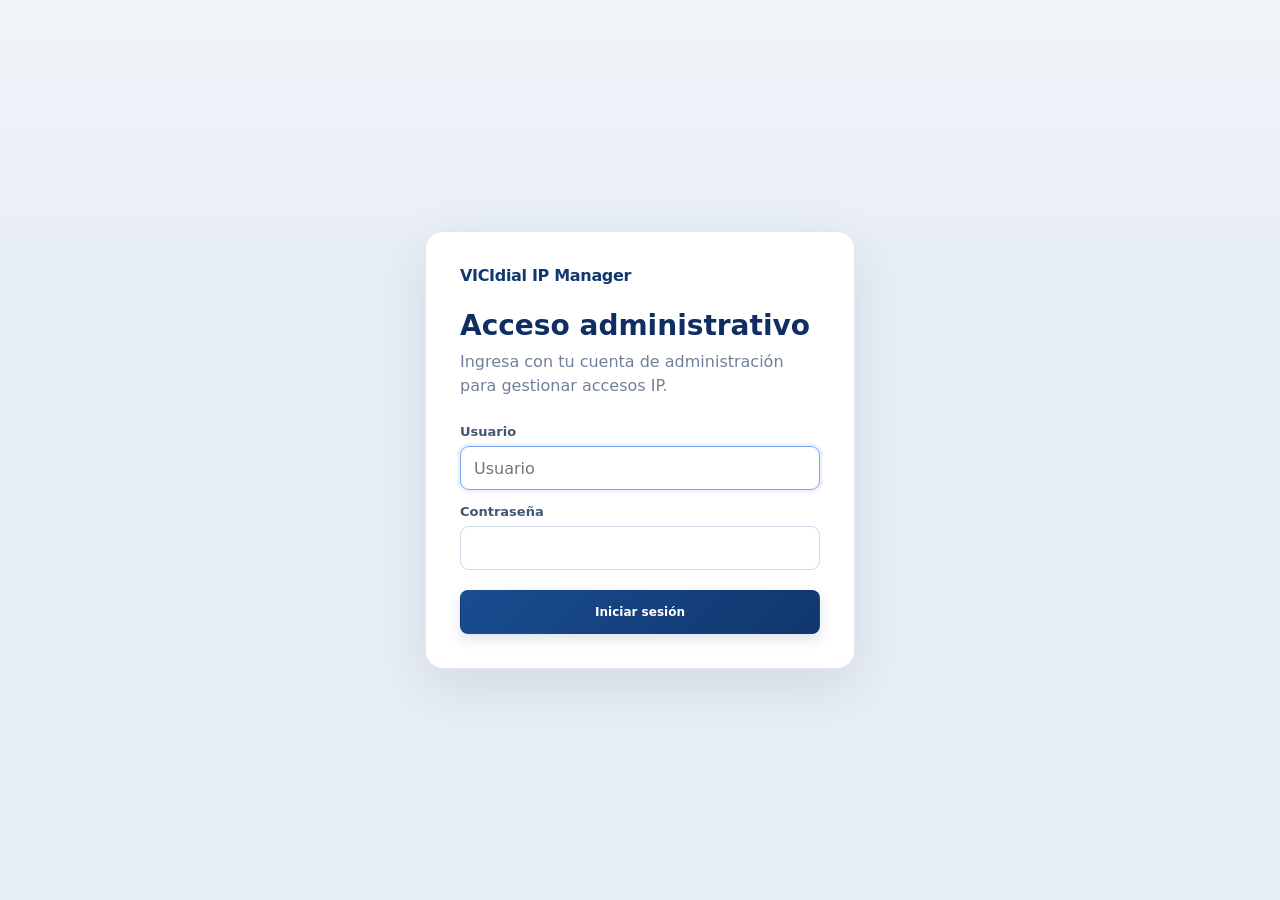
<file: index.html>
<!doctype html>
<html lang="es">
<head>
  <meta charset="utf-8">
  <meta name="viewport" content="width=device-width, initial-scale=1">
  <meta name="color-scheme" content="light dark">
  <title>VICIdial IP Manager | Administración</title>
  <link rel="stylesheet" href="css/admin.css?v=12">
  <link rel="stylesheet" href="css/flip-clock.css?v=1">
  <link rel="stylesheet" href="css/crosscheck.css?v=1">
</head>
<body>
  <div id="loginView" class="login-shell">
    <section class="login-card" aria-labelledby="loginTitle">
      <div class="login-brand">VICIdial IP Manager</div>
      <h1 id="loginTitle">Acceso administrativo</h1>
      <p>Ingresa con tu cuenta de administración para gestionar accesos IP.</p>

      <form id="loginForm" autocomplete="off">
        <label for="loginUser">Usuario</label>
        <input id="loginUser" name="username" placeholder="Usuario" autocomplete="username" required>

        <label for="loginPassword">Contraseña</label>
        <input id="loginPassword" name="password" type="password" autocomplete="current-password" required>

        <button id="loginButton" type="submit" class="btn btn-primary btn-block">Iniciar sesión</button>
        <div id="loginError" class="form-error" role="alert" hidden></div>
      </form>
    </section>
  </div>

  <div id="appView" class="app-shell" hidden>
    <header class="topbar">
      <div class="brand-group">
<div class="brand-title">VICIdial IP Manager</div>
        <div class="brand-divider"></div>
        <div class="brand-subtitle">Administración de accesos IP</div>
      </div>

      <div class="topbar-actions">
        <div class="system-state">
          <span id="systemDot" class="status-dot online"></span>
          <div>
            <strong id="systemStateText">Sistema en línea</strong>
            <div id="flipClock" class="flip-clock" aria-label="Hora local en tiempo real">
              <span class="flip-digit" data-digit="0">0</span><span class="flip-digit" data-digit="0">0</span>
              <span class="flip-sep">:</span>
              <span class="flip-digit" data-digit="0">0</span><span class="flip-digit" data-digit="0">0</span>
              <span class="flip-sep">:</span>
              <span class="flip-digit" data-digit="0">0</span><span class="flip-digit" data-digit="0">0</span>
              <span class="flip-ampm">--</span>
            </div>
            <small id="lastUpdateText" hidden>Sincronizando...</small>
          </div>
        </div>

        <div class="session-user">
          <span class="avatar">IP</span>
          <div>
            <strong id="sessionUser"></strong>
            <small id="sessionRole"></small>
          </div>
        </div>

        <button id="usersButton" class="btn btn-secondary" type="button" hidden><span class="btn-icon" aria-hidden="true">♟</span>Usuarios</button>
        <button id="diagnosticButton" class="btn btn-secondary" type="button" hidden><span class="btn-icon" aria-hidden="true">⚕</span>Diagnóstico</button>
        <button id="themeToggle" class="theme-switch" type="button" role="switch" aria-checked="false" aria-label="Cambiar tema"><span class="theme-switch-track"><span class="theme-switch-thumb"></span></span><span class="theme-label">Oscuro</span></button>
        <button id="refreshButton" class="btn btn-secondary" type="button"><span class="btn-icon" aria-hidden="true">↻</span>Actualizar</button>
        <button id="logoutButton" class="btn btn-ghost" type="button"><span class="btn-icon" aria-hidden="true">↪</span>Salir</button>
      </div>
    </header>

    <main class="page">
      <section class="metrics" aria-label="Resumen">
        <article class="metric-card metric-pending">
          <div class="metric-icon">◷</div>
          <div>
            <div id="metricPending" class="metric-number">0</div>
            <div class="metric-label">Solicitudes pendientes</div>
            <div class="metric-help">Requieren revisión</div>
          </div>
        </article>

        <article class="metric-card metric-active">
          <div class="metric-icon">✓</div>
          <div>
            <div id="metricActive" class="metric-number">0</div>
            <div class="metric-label">IPs activas</div>
            <div class="metric-help">En uso actualmente</div>
          </div>
        </article>

        <article class="metric-card metric-expiring">
          <div class="metric-icon">⌛</div>
          <div>
            <div id="metricExpiring" class="metric-number">0</div>
            <div class="metric-label">Por expirar</div>
            <div class="metric-help">Próximos 7 días</div>
          </div>
        </article>

        <article class="metric-card metric-expired">
          <div class="metric-icon">!</div>
          <div>
            <div id="metricExpired" class="metric-number">0</div>
            <div class="metric-label">IPs expiradas</div>
            <div class="metric-help">Histórico automático</div>
          </div>
        </article>
      </section>

      <section class="panel" id="pendingPanel">
        <div class="panel-header pending-header">
          <div class="panel-title-row"><span class="panel-icon" aria-hidden="true">▤</span><div><h2>Solicitudes pendientes</h2>
            <p>Solicitudes de acceso IP que requieren revisión, aprobación o rechazo.</p></div></div>

          <div class="bulk-controls">
            <label class="select-all-control">
              <input id="selectAllPending" type="checkbox">
              <span>Seleccionar todo</span>
            </label>
            <button id="approveSelectedButton" class="btn btn-primary" type="button" disabled><span class="btn-icon" aria-hidden="true">✓</span>Aprobar seleccionadas</button>
          </div>
        </div>

        <div class="table-wrap">
          <table>
            <thead>
              <tr>
                <th class="check-col"></th>
                <th>ID</th>
                <th>IP</th>
                <th>Solicitado por</th>
                <th>Nodo destino</th>
                <th>Estado</th>
                <th>Fecha</th>
                <th>Acción</th>
              </tr>
            </thead>
            <tbody id="pendingBody"></tbody>
          </table>
        </div>

        <div class="table-footer">
          <span id="pendingCountText">0 solicitudes</span>
        </div>
      </section>

      <section class="panel">
        <div class="panel-header toolbar-header">
          <div>
            <div class="panel-title-row"><span class="panel-icon" aria-hidden="true">▦</span><div><h2>IPs activas</h2>
            <p>Listado de IPs actualmente activas en el sistema.</p></div></div>
          </div>
          <div class="table-tools">
            <div class="search-wrap"><span class="search-icon" aria-hidden="true">⌕</span><input id="activeSearch" class="search-input" type="search" placeholder="Buscar por IP, nodo, estado o usuario..."></div>
          </div>
        </div>

        <div class="table-wrap">
          <table>
            <thead>
              <tr>
                <th>ID</th>
                <th>IP</th>
                <th>Solicitado por</th>
                <th>Nodo destino</th>
                <th>Vence</th>
                <th>Estado</th>
                <th>Aprobado por</th>
                <th>Fecha</th>
                <th>Acción</th>
              </tr>
            </thead>
            <tbody id="activeBody"></tbody>
          </table>
        </div>

        <div class="table-footer pagination-footer">
          <span id="activeCountText">Mostrando 0 de 0</span>
          <div id="activePager" class="pager"></div>
        </div>
      </section>

      <section class="panel">
        <div class="panel-header toolbar-header">
          <div class="panel-title-row"><span class="panel-icon" aria-hidden="true">▤</span><div>
            <h2>Historial</h2>
            <p>Registro de todas las solicitudes y cambios de estado.</p>
          </div></div>
          <div class="table-tools">
            <div class="search-wrap"><span class="search-icon" aria-hidden="true">⌕</span><input id="historySearch" class="search-input" type="search" placeholder="Buscar por IP, nodo, estado o usuario..."></div>
          </div>
        </div>

        <div class="table-wrap">
          <table>
            <thead>
              <tr>
                <th>ID</th>
                <th>IP</th>
                <th>Solicitado por</th>
                <th>Nodo destino</th>
                <th>Vence</th>
                <th>Estado</th>
                <th>Aprobado por</th>
                <th>Finalizado por</th>
                <th>Fecha</th>
              </tr>
            </thead>
            <tbody id="historyBody"></tbody>
          </table>
        </div>

        <div class="table-footer pagination-footer">
          <span id="historyCountText">Mostrando 0 de 0</span>
          <div id="historyPager" class="pager"></div>
        </div>
      </section>
    </main>

    <div id="toastHost" class="toast-host" aria-live="polite"></div>
  </div>

  <script src="js/admin.js?v=9"></script>
  <script src="js/crosscheck.js?v=2"></script>
  <script src="js/live-clock.js?v=3"></script>
  <script src="js/metric-details.js?v=2"></script>
</body>
</html>
</file>
<file: css/admin.css>
:root {
  --navy: #12396f;
  --navy-dark: #0c2a59;
  --blue: #2468d8;
  --blue-soft: #eef5ff;
  --bg: #f4f7fb;
  --card: #ffffff;
  --border: #e1e8f1;
  --border-soft: #edf1f6;
  --text: #122142;
  --muted: #71809a;
  --green: #17874a;
  --green-soft: #dcf6e7;
  --red: #cf3434;
  --red-soft: #ffe8e8;
  --yellow: #9b6805;
  --yellow-soft: #fff2c9;
  --orange: #b65a17;
  --orange-soft: #ffeddc;
  --shadow: 0 5px 22px rgba(28, 52, 91, 0.055);
}

* { box-sizing: border-box; }
html, body { margin: 0; min-height: 100%; }
body {
  font-family: Inter, ui-sans-serif, system-ui, -apple-system, BlinkMacSystemFont, "Segoe UI", sans-serif;
  background: linear-gradient(180deg, #f8faff 0, var(--bg) 260px);
  color: var(--text);
}
button, input { font: inherit; }
button { cursor: pointer; }
[hidden] { display: none !important; }

/* Login */
.login-shell {
  min-height: 100vh;
  display: grid;
  place-items: center;
  padding: 24px;
}
.login-card {
  width: min(430px, 100%);
  padding: 34px;
  background: #fff;
  border: 1px solid var(--border);
  border-radius: 18px;
  box-shadow: 0 18px 55px rgba(20, 42, 80, .10);
}
.login-brand {
  color: var(--navy);
  font-weight: 850;
  letter-spacing: -.02em;
  margin-bottom: 24px;
}
.login-card h1 {
  margin: 0 0 8px;
  font-size: 28px;
  color: #102e62;
}
.login-card p {
  margin: 0 0 26px;
  color: var(--muted);
  line-height: 1.5;
}
.login-card label {
  display: block;
  margin: 14px 0 7px;
  font-size: 13px;
  font-weight: 750;
  color: #425674;
}
.login-card input {
  width: 100%;
  height: 44px;
  padding: 0 13px;
  border: 1px solid #cfd9e7;
  border-radius: 9px;
  outline: none;
  color: #172a4d;
  background: #fff;
}
.login-card input:focus,
.search-input:focus {
  border-color: #79a4ef;
  box-shadow: 0 0 0 3px rgba(47, 109, 246, .08);
}
.form-error {
  margin-top: 14px;
  padding: 10px 12px;
  border-radius: 8px;
  background: var(--red-soft);
  color: #a92727;
  font-size: 13px;
}

/* Header */
.topbar {
  min-height: 70px;
  display: flex;
  align-items: center;
  justify-content: space-between;
  gap: 24px;
  padding: 0 28px;
  background: rgba(255,255,255,.97);
  border-bottom: 1px solid var(--border);
  box-shadow: 0 1px 12px rgba(25, 48, 87, .035);
  position: sticky;
  top: 0;
  z-index: 20;
}
.brand-group { display: flex; align-items: center; min-width: 0; }
.brand-title {
  font-size: 21px;
  font-weight: 850;
  color: #102d61;
  letter-spacing: -.025em;
  white-space: nowrap;
}
.brand-divider { width: 1px; height: 28px; margin: 0 16px; background: #d9e1ec; }
.brand-subtitle { color: #4e6384; font-size: 14px; font-weight: 600; white-space: nowrap; }
.topbar-actions { display: flex; align-items: center; gap: 10px; }
.system-state,
.session-user { display: flex; align-items: center; gap: 9px; }
.system-state { padding-right: 14px; border-right: 1px solid #dde4ee; }
.system-state strong,
.session-user strong { display: block; font-size: 12px; color: #234064; }
.system-state small,
.session-user small { display: block; margin-top: 2px; font-size: 10px; color: #8693a8; }
.status-dot { width: 10px; height: 10px; border-radius: 50%; flex: 0 0 10px; }
.status-dot.online { background: #20be64; box-shadow: 0 0 0 4px rgba(32, 190, 100, .10); }
.status-dot.offline { background: #d53f3f; box-shadow: 0 0 0 4px rgba(213, 63, 63, .10); }
.avatar {
  width: 34px; height: 34px; display: grid; place-items: center;
  border-radius: 50%; background: var(--blue-soft); color: var(--navy); font-weight: 850; font-size: 12px;
}

/* Layout */
.page { width: min(1600px, calc(100% - 34px)); margin: 18px auto 36px; }
.metrics {
  display: grid;
  grid-template-columns: repeat(4, minmax(0, 1fr));
  gap: 14px;
  margin-bottom: 16px;
}
.metric-card {
  min-height: 108px;
  display: flex;
  align-items: center;
  gap: 14px;
  padding: 18px;
  border: 1px solid var(--border);
  border-radius: 14px;
  box-shadow: var(--shadow);
}
.metric-pending { background: #fffaf0; }
.metric-active { background: #f2fbf6; }
.metric-expiring { background: #fff8ef; }
.metric-expired { background: #fff5f5; }
.metric-icon {
  width: 42px; height: 42px; display: grid; place-items: center;
  border-radius: 11px; background: rgba(255,255,255,.7); font-size: 20px; font-weight: 800;
}
.metric-number { font-size: 27px; line-height: 1; font-weight: 850; color: #14315f; }
.metric-label { margin-top: 6px; font-size: 13px; font-weight: 800; color: #294260; }
.metric-help { margin-top: 3px; font-size: 11px; color: var(--muted); }

.panel {
  overflow: hidden;
  margin-bottom: 16px;
  background: var(--card);
  border: 1px solid var(--border);
  border-radius: 14px;
  box-shadow: var(--shadow);
}
.panel-header {
  min-height: 68px;
  display: flex;
  align-items: center;
  justify-content: space-between;
  gap: 20px;
  padding: 14px 18px;
  border-bottom: 1px solid var(--border-soft);
}
.panel-header h2 { margin: 0; font-size: 17px; color: #122e5c; }
.panel-header p { margin: 4px 0 0; color: var(--muted); font-size: 11px; }
.bulk-controls,
.table-tools { display: flex; align-items: center; gap: 14px; }
.select-all-control {
  display: inline-flex;
  align-items: center;
  gap: 8px;
  color: #536684;
  font-size: 12px;
  font-weight: 750;
  user-select: none;
}
.select-all-control input,
.row-check { width: 17px; height: 17px; accent-color: var(--navy); }
.search-input {
  width: min(370px, 36vw);
  height: 39px;
  padding: 0 12px;
  border: 1px solid #d5dfeb;
  border-radius: 8px;
  outline: none;
  color: #243653;
  background: #fff;
}

/* Buttons */
.btn {
  min-height: 38px;
  padding: 0 16px;
  border-radius: 8px;
  border: 1px solid transparent;
  font-size: 12px;
  font-weight: 800;
}
.btn-primary {
  color: #fff;
  background: linear-gradient(135deg, #194d91, #11366d);
  box-shadow: 0 5px 14px rgba(16, 48, 101, .14);
}
.btn-secondary { color: #fff; background: #2b5d9d; }
.btn-ghost { color: #536684; background: #fff; border-color: #d6dfeb; }
.btn-success { color: #fff; background: linear-gradient(180deg, #249557, #167a46); }
.btn-danger { color: #fff; background: linear-gradient(180deg, #df4242, #c92f2f); }
.btn-reject { color: #9d4513; background: #fff4e8; border-color: #f0c9a6; }
.btn-reject:hover { background: #ffe9d4; border-color: #e8b98f; }
.btn-sm { min-height: 30px; min-width: 82px; padding: 0 12px; font-size: 11px; border-radius: 6px; }
.btn-block { width: 100%; margin-top: 20px; min-height: 44px; }
.btn:disabled { opacity: .45; cursor: default; box-shadow: none; }
.action-group { display: flex; align-items: center; gap: 6px; }

/* Tables */
.table-wrap { width: 100%; overflow-x: auto; }
table { width: 100%; border-collapse: collapse; background: #fff; }
thead th {
  height: 40px;
  padding: 0 12px;
  background: #f8fafc;
  border-bottom: 1px solid #e3e9f1;
  color: #4f607b;
  font-size: 11px;
  font-weight: 850;
  text-align: left;
  white-space: nowrap;
}
tbody td {
  height: 43px;
  padding: 0 12px;
  border-bottom: 1px solid #edf1f5;
  color: #243653;
  font-size: 12px;
  white-space: nowrap;
}
tbody tr:last-child td { border-bottom: 0; }
tbody tr:hover td { background: #fbfdff; }
.check-col { width: 44px; }
.empty-row td { height: 70px; text-align: center; color: #8794a8; }
.ip-cell { font-variant-numeric: tabular-nums; font-weight: 650; }

.badge {
  min-height: 24px;
  display: inline-flex;
  align-items: center;
  gap: 7px;
  padding: 0 11px;
  border-radius: 999px;
  font-size: 11px;
  font-weight: 750;
}
.badge::before { content: ""; width: 7px; height: 7px; border-radius: 50%; background: currentColor; }
.badge-pending,
.badge-applying { color: var(--yellow); background: var(--yellow-soft); }
.badge-active { color: #167944; background: var(--green-soft); }
.badge-revoked,
.badge-error { color: #be3030; background: var(--red-soft); }
.badge-rejected { color: #a44d16; background: #fff0e2; }
.badge-expired { color: var(--orange); background: var(--orange-soft); }
.badge-expiring,
.badge-revoking { color: #a66d08; background: #fff2cf; }

.table-footer {
  min-height: 48px;
  display: flex;
  align-items: center;
  padding: 0 15px;
  border-top: 1px solid var(--border-soft);
  color: #73819a;
  font-size: 11px;
}
.pagination-footer { justify-content: space-between; }
.pager { display: flex; align-items: center; gap: 5px; }
.page-button {
  min-width: 32px; height: 32px; border: 1px solid #d9e2ed; border-radius: 7px;
  background: #fff; color: #4b607c; font-size: 11px; font-weight: 800;
}
.page-button.active { background: var(--navy); color: #fff; border-color: var(--navy); }
.page-button:disabled { opacity: .4; cursor: default; }

/* Toasts */
.toast-host { position: fixed; right: 18px; bottom: 18px; z-index: 100; display: grid; gap: 8px; }
.toast {
  min-width: 280px; max-width: 420px; padding: 12px 14px; border-radius: 10px;
  box-shadow: 0 10px 35px rgba(20, 42, 80, .16); background: #fff; border: 1px solid var(--border); color: #314664; font-size: 12px;
}
.toast.success { border-left: 4px solid var(--green); }
.toast.error { border-left: 4px solid var(--red); }

@media (max-width: 1100px) {
  .metrics { grid-template-columns: repeat(2, minmax(0,1fr)); }
  .brand-subtitle, .brand-divider, .system-state { display: none; }
}
@media (max-width: 760px) {
  .topbar { align-items: flex-start; flex-direction: column; padding: 14px 16px; }
  .topbar-actions { width: 100%; flex-wrap: wrap; }
  .page { width: calc(100% - 18px); }
  .metrics { grid-template-columns: 1fr; }
  .panel-header { align-items: flex-start; flex-direction: column; }
  .bulk-controls, .table-tools { width: 100%; justify-content: space-between; }
  .search-input { width: 100%; }
}



/* IPM DARK MODE V2 */
html[data-theme="dark"] {
  color-scheme: dark;
  --navy: #8fb8ff;
  --navy-dark: #6f9eea;
  --blue: #79a9ff;
  --blue-soft: #1b3154;
  --bg: #0f1724;
  --card: #172131;
  --border: #334155;
  --border-soft: #293548;
  --text: #e7edf7;
  --muted: #9aa9bd;
  --green: #4fd18b;
  --green-soft: #173a2b;
  --red: #ff7777;
  --red-soft: #3d2024;
  --yellow: #f3c969;
  --yellow-soft: #3a3018;
  --orange: #f0a36a;
  --orange-soft: #3a291d;
}

html[data-theme="dark"] body {
  background: linear-gradient(180deg, #0b1220 0, #0f1724 260px);
  color: var(--text);
}

html[data-theme="dark"] .login-card,
html[data-theme="dark"] .panel,
html[data-theme="dark"] .metric-card,
html[data-theme="dark"] .toast {
  background: var(--card);
  border-color: var(--border);
  color: var(--text);
}

html[data-theme="dark"] .login-shell {
  background: #0b1220;
}

html[data-theme="dark"] .login-brand,
html[data-theme="dark"] .login-card h1,
html[data-theme="dark"] .brand-title,
html[data-theme="dark"] .panel-header h2,
html[data-theme="dark"] .metric-number,
html[data-theme="dark"] .metric-label {
  color: #f1f5fb;
}

html[data-theme="dark"] .login-card p,
html[data-theme="dark"] .metric-help,
html[data-theme="dark"] .panel-header p,
html[data-theme="dark"] .brand-subtitle,
html[data-theme="dark"] .system-state strong,
html[data-theme="dark"] .session-user strong,
html[data-theme="dark"] .select-all-control {
  color: #aebbd0;
}

html[data-theme="dark"] .login-card label {
  color: #c4d0e1;
}

html[data-theme="dark"] .login-card input,
html[data-theme="dark"] .search-input {
  background: #0e1726;
  color: #eef4fc;
  border-color: #405069;
}

html[data-theme="dark"] .login-card input::placeholder,
html[data-theme="dark"] .search-input::placeholder {
  color: #7888a0;
}

html[data-theme="dark"] .topbar {
  background: rgba(17, 27, 42, .97);
  border-bottom-color: var(--border);
  box-shadow: 0 1px 14px rgba(0,0,0,.24);
}

html[data-theme="dark"] .brand-divider,
html[data-theme="dark"] .system-state {
  border-color: var(--border);
}

html[data-theme="dark"] .avatar {
  background: #1d365d;
  color: #bcd5ff;
}

html[data-theme="dark"] thead th {
  background: #101927;
  border-bottom-color: var(--border);
  color: #aebbd0;
}

html[data-theme="dark"] tbody td {
  background: var(--card);
  border-bottom-color: var(--border-soft);
  color: #dce5f2;
}

html[data-theme="dark"] tbody tr:hover td {
  background: #1d2a3d;
}

html[data-theme="dark"] .metric-pending,
html[data-theme="dark"] .metric-active,
html[data-theme="dark"] .metric-expiring,
html[data-theme="dark"] .metric-expired {
  background: var(--card);
}

html[data-theme="dark"] .metric-icon {
  background: #223047;
}

html[data-theme="dark"] .btn-ghost,
html[data-theme="dark"] .page-button {
  background: #1b283b;
  color: #dbe6f5;
  border-color: #405069;
}

html[data-theme="dark"] .btn-ghost:hover,
html[data-theme="dark"] .page-button:hover:not(:disabled) {
  background: #263750;
}

html[data-theme="dark"] .btn-secondary {
  background: #28558f;
  color: #fff;
}

html[data-theme="dark"] .page-button.active {
  background: #356fc0;
  border-color: #356fc0;
  color: #fff;
}

html[data-theme="dark"] .table-footer {
  border-top-color: var(--border-soft);
  color: #94a4bb;
}

html[data-theme="dark"] .badge-pending,
html[data-theme="dark"] .badge-applying,
html[data-theme="dark"] .badge-expiring,
html[data-theme="dark"] .badge-revoking {
  background: var(--yellow-soft);
  color: var(--yellow);
}

html[data-theme="dark"] .badge-active {
  background: var(--green-soft);
  color: var(--green);
}

html[data-theme="dark"] .badge-revoked,
html[data-theme="dark"] .badge-error {
  background: var(--red-soft);
  color: #ff9292;
}

html[data-theme="dark"] .badge-rejected {
  background: #3b281c;
  color: #f1aa72;
}

html[data-theme="dark"] .badge-expired {
  background: var(--orange-soft);
  color: var(--orange);
}

html[data-theme="dark"] .toast {
  box-shadow: 0 16px 45px rgba(0,0,0,.38);
  color: #e5edf8;
}

.theme-toggle {
  min-height: 38px;
  padding: 0 13px;
  border: 1px solid #d6dfeb;
  border-radius: 8px;
  background: #fff;
  color: #405674;
  font-size: 12px;
  font-weight: 800;
}

.theme-toggle:hover {
  background: #f4f7fb;
}

html[data-theme="dark"] .theme-toggle {
  background: #1b283b;
  border-color: #405069;
  color: #e5edf8;
}

html[data-theme="dark"] .theme-toggle:hover {
  background: #263750;
}

@media (max-width: 760px) {
  .theme-toggle {
    min-height: 36px;
  }
}



/* Directo brand logo */
.brand-logo {
  width: 94px;
  height: 58px;
  flex: 0 0 94px;
  object-fit: contain;
  display: block;
}
.brand-logo-dark {
  display: none;
}
html[data-theme="dark"] .brand-logo-light {
  display: none;
}
html[data-theme="dark"] .brand-logo-dark {
  display: block;
}
@media (max-width: 900px) {
  .brand-logo {
    width: 82px;
    flex-basis: 82px;
  }
}


/* DIRECTO PREVIEW POLISH */
.brand-logo {
  width: 118px;
  height: 54px;
  flex: 0 0 118px;
}
.brand-group { gap: 0; }
.btn-icon,
.theme-icon {
  display: inline-flex;
  align-items: center;
  justify-content: center;
  margin-right: 7px;
  line-height: 1;
}
.theme-icon { margin-right: 6px; font-size: 15px; }
.panel-title-row {
  display: flex;
  align-items: center;
  gap: 12px;
}
.panel-icon {
  width: 46px;
  height: 46px;
  flex: 0 0 46px;
  display: grid;
  place-items: center;
  border-radius: 9px;
  background: #1267c9;
  color: #fff;
  font-size: 22px;
  font-weight: 800;
  box-shadow: 0 5px 14px rgba(18,103,201,.18);
}
.search-wrap {
  position: relative;
  display: flex;
  align-items: center;
}
.search-icon {
  position: absolute;
  left: 13px;
  z-index: 1;
  pointer-events: none;
  font-size: 22px;
  line-height: 1;
}
.search-wrap .search-input { padding-left: 38px; }

html[data-theme="dark"] .topbar {
  min-height: 88px;
  padding: 0 32px;
  background: #061a31;
  border-bottom-color: #173653;
  box-shadow: 0 2px 18px rgba(0,0,0,.28);
}
html[data-theme="dark"] .brand-logo {
  width: 118px;
  height: 54px;
  flex-basis: 118px;
}
html[data-theme="dark"] .brand-divider {
  height: 34px;
  margin: 0 18px;
  background: #38506b;
}
html[data-theme="dark"] .brand-title {
  color: #f4f7fb;
  font-size: 21px;
}
html[data-theme="dark"] .brand-subtitle {
  color: #d0d9e6;
}
html[data-theme="dark"] .system-state strong,
html[data-theme="dark"] .session-user strong {
  color: #eef4fb;
}
html[data-theme="dark"] .system-state small,
html[data-theme="dark"] .session-user small {
  color: #a4b4c9;
}
html[data-theme="dark"] .avatar {
  background: #1267c9;
  color: #fff;
}
html[data-theme="dark"] .btn-secondary {
  background: #1267c9;
  border-color: #1d78df;
}
html[data-theme="dark"] .btn-secondary:hover {
  background: #1876dd;
}
html[data-theme="dark"] .btn-ghost {
  background: #122237;
  border-color: #3b526d;
  color: #edf3fb;
}
html[data-theme="dark"] .theme-toggle {
  min-height: 38px;
  background: #102338;
  border-color: #405a77;
  color: #f2f6fb;
}
html[data-theme="dark"] .page {
  width: min(1600px, calc(100% - 64px));
  margin-top: 16px;
}
html[data-theme="dark"] .metrics {
  gap: 14px;
}
html[data-theme="dark"] .metric-card {
  min-height: 120px;
  position: relative;
  overflow: hidden;
  background: linear-gradient(145deg, #12243a, #102033);
  border-color: #29415c;
  border-radius: 12px;
  box-shadow: 0 8px 24px rgba(0,0,0,.20);
}
html[data-theme="dark"] .metric-card::after {
  content: "";
  position: absolute;
  left: 0;
  right: 0;
  bottom: 0;
  height: 4px;
}
html[data-theme="dark"] .metric-pending::after { background: #ff9f00; }
html[data-theme="dark"] .metric-active::after { background: #00d978; }
html[data-theme="dark"] .metric-expiring::after { background: #ffc400; }
html[data-theme="dark"] .metric-expired::after { background: #ff4d4d; }
html[data-theme="dark"] .metric-icon {
  width: 64px;
  height: 64px;
  border-radius: 10px;
  background: #20334f;
  color: #fff;
  font-size: 28px;
}
html[data-theme="dark"] .metric-pending .metric-icon { background: #4b402d; color: #fff; }
html[data-theme="dark"] .metric-active .metric-icon { background: #0d5a48; color: #fff; }
html[data-theme="dark"] .metric-expiring .metric-icon { background: #4c4027; color: #fff; }
html[data-theme="dark"] .metric-expired .metric-icon { background: #653342; color: #fff; }
html[data-theme="dark"] .metric-number {
  color: #f5f7fb;
  font-size: 29px;
}
html[data-theme="dark"] .metric-label {
  color: #f3f6fb;
  font-size: 14px;
}
html[data-theme="dark"] .metric-help {
  color: #aab8ca;
}
html[data-theme="dark"] .panel {
  background: #0d1e31;
  border-color: #233b55;
  border-radius: 12px;
  box-shadow: 0 8px 26px rgba(0,0,0,.18);
}
html[data-theme="dark"] .panel-header {
  min-height: 74px;
  padding: 14px 18px;
  background: linear-gradient(180deg, #102a46, #0d2035);
  border-bottom-color: #24405d;
}
html[data-theme="dark"] .panel-header h2 {
  color: #f3f6fb;
  font-size: 18px;
}
html[data-theme="dark"] .panel-header p {
  color: #aebdd0;
}
html[data-theme="dark"] .panel-icon {
  background: #096bd4;
  box-shadow: 0 5px 15px rgba(0,105,220,.24);
}
html[data-theme="dark"] thead th {
  height: 38px;
  background: #122b47;
  border-bottom-color: #2a4561;
  color: #e0e8f3;
}
html[data-theme="dark"] tbody td {
  background: #0d1e31;
  border-bottom-color: #20364e;
  color: #edf2f8;
}
html[data-theme="dark"] tbody tr:hover td {
  background: #112840;
}
html[data-theme="dark"] .table-footer {
  background: #0d1e31;
  border-top-color: #20364e;
  color: #9fb0c5;
}
html[data-theme="dark"] .search-wrap .search-input {
  background: #0a192b;
  border-color: #45627f;
  color: #eaf0f7;
}
html[data-theme="dark"] .search-wrap .search-input::placeholder {
  color: #8fa3bb;
}
html[data-theme="dark"] .search-icon {
  color: #d8e4f2;
}
html[data-theme="dark"] .select-all-control {
  color: #d6e0ec;
}
html[data-theme="dark"] .btn-primary {
  background: linear-gradient(135deg, #176fd0, #1556a0);
}
html[data-theme="dark"] .btn-success {
  background: linear-gradient(180deg, #19a963, #087d4c);
}
html[data-theme="dark"] .btn-danger {
  background: linear-gradient(180deg, #f04444, #db3030);
}
html[data-theme="dark"] .btn-reject {
  background: #38281d;
  border-color: #765035;
  color: #ffc58f;
}


/* FINAL UI ALIGNMENT */
.brand-logo,
.brand-logo-light,
.brand-logo-dark { display: none !important; }

.brand-group { gap: 0; }
.brand-title { color: #f3f6fb; }
.brand-divider { background: #38506b; }
.brand-subtitle { color: #b8c7da; }

.metric-card {
  min-height: 120px;
  position: relative;
  overflow: hidden;
  border-radius: 12px;
  border-width: 1px;
  border-bottom-width: 4px;
  box-shadow: 0 8px 24px rgba(0,0,0,.20);
}
.metric-card::after { display: none !important; }
.metric-pending { border-bottom-color: #ff9f00 !important; }
.metric-active { border-bottom-color: #00d978 !important; }
.metric-expiring { border-bottom-color: #ffc400 !important; }
.metric-expired { border-bottom-color: #ff4d4d !important; }

.metric-icon {
  width: 64px;
  height: 64px;
  border-radius: 10px;
  font-size: 28px;
}
.metric-pending .metric-icon { background: #4b402d; color: #fff; }
.metric-active .metric-icon { background: #0d5a48; color: #fff; }
.metric-expiring .metric-icon { background: #4c4027; color: #fff; }
.metric-expired .metric-icon { background: #653342; color: #fff; }

.theme-switch {
  min-height: 38px;
  display: inline-flex;
  align-items: center;
  gap: 8px;
  padding: 0 11px;
  border: 1px solid #405a77;
  border-radius: 999px;
  background: #102338;
  color: #f2f6fb;
  font-size: 12px;
  font-weight: 800;
  cursor: pointer;
}
.theme-switch-track {
  position: relative;
  width: 38px;
  height: 22px;
  flex: 0 0 38px;
  border-radius: 999px;
  background: #31506f;
  transition: background .18s ease;
}
.theme-switch-thumb {
  position: absolute;
  top: 3px;
  left: 3px;
  width: 16px;
  height: 16px;
  border-radius: 50%;
  background: #fff;
  box-shadow: 0 1px 4px rgba(0,0,0,.35);
  transition: transform .18s ease;
}
.theme-switch[aria-checked="true"] .theme-switch-track {
  background: #1876dd;
}
.theme-switch[aria-checked="true"] .theme-switch-thumb {
  transform: translateX(16px);
}
.theme-switch:hover { border-color: #6c8bab; }
.theme-switch:focus-visible {
  outline: 2px solid #79a9ff;
  outline-offset: 2px;
}

/* Make both themes use the same dashboard geometry and component treatment. */
html:not([data-theme="dark"]) body {
  background: linear-gradient(180deg, #f1f5fa 0, #e8eef5 260px);
}
html:not([data-theme="dark"]) .topbar {
  min-height: 88px;
  padding: 0 32px;
  background: #ffffff;
  border-bottom-color: #d4dfeb;
  box-shadow: 0 2px 18px rgba(28,52,91,.10);
}
html:not([data-theme="dark"]) .brand-title { color: #102d61; }
html:not([data-theme="dark"]) .brand-divider { background: #cbd7e5; }
html:not([data-theme="dark"]) .brand-subtitle { color: #526985; }
html:not([data-theme="dark"]) .system-state { border-right-color: #d4dfeb; }
html:not([data-theme="dark"]) .system-state strong,
html:not([data-theme="dark"]) .session-user strong { color: #203b5e; }
html:not([data-theme="dark"]) .system-state small,
html:not([data-theme="dark"]) .session-user small { color: #71829a; }
html:not([data-theme="dark"]) .avatar {
  background: #1267c9;
  color: #fff;
}
html:not([data-theme="dark"]) .metric-card {
  background: linear-gradient(145deg, #ffffff, #eef3f8);
  border-color: #c9d6e5;
  box-shadow: 0 8px 24px rgba(28,52,91,.10);
}
html:not([data-theme="dark"]) .metric-number { color: #15365f; }
html:not([data-theme="dark"]) .metric-label { color: #203b5e; }
html:not([data-theme="dark"]) .metric-help { color: #71829a; }
html:not([data-theme="dark"]) .metric-icon { color: #fff; }
html:not([data-theme="dark"]) .panel {
  background: #fff;
  border-color: #c9d6e5;
  box-shadow: 0 8px 26px rgba(28,52,91,.10);
}
html:not([data-theme="dark"]) .panel-header {
  min-height: 74px;
  padding: 14px 18px;
  background: linear-gradient(180deg, #edf5fd, #e5eff9);
  border-bottom-color: #c9d8e8;
}
html:not([data-theme="dark"]) .panel-header h2 { color: #15365f; }
html:not([data-theme="dark"]) .panel-header p { color: #657b96; }
html:not([data-theme="dark"]) .panel-icon {
  background: #096bd4;
  color: #fff;
}
html:not([data-theme="dark"]) thead th {
  background: #eaf3fc;
  border-bottom-color: #cad9e8;
  color: #294563;
}
html:not([data-theme="dark"]) tbody td {
  background: #fff;
  border-bottom-color: #dce5ef;
  color: #263f5f;
}
html:not([data-theme="dark"]) tbody tr:hover td { background: #f4f8fc; }
html:not([data-theme="dark"]) .table-footer {
  background: #fff;
  border-top-color: #dce5ef;
  color: #70829a;
}
html:not([data-theme="dark"]) .search-wrap .search-input {
  background: #f8fbfe;
  border-color: #aebfd2;
  color: #203b5e;
}
html:not([data-theme="dark"]) .search-wrap .search-input::placeholder { color: #73869d; }
html:not([data-theme="dark"]) .search-icon { color: #536b87; }
html:not([data-theme="dark"]) .select-all-control { color: #405977; }
html:not([data-theme="dark"]) .theme-switch {
  background: #edf3f9;
  border-color: #9fb4cb;
  color: #203b5e;
}
html:not([data-theme="dark"]) .theme-switch-track { background: #9fb1c5; }
html:not([data-theme="dark"]) .theme-switch[aria-checked="false"] .theme-switch-thumb {
  background: #fff;
}
html:not([data-theme="dark"]) .btn-ghost {
  background: #fff;
  border-color: #c4d2e0;
  color: #36516f;
}

/* The metric accent is always anchored to the bottom edge. */
.metrics .metric-card {
  border-bottom-style: solid !important;
  border-bottom-width: 4px !important;
}


/* SHARED THEME FOR USERS + DIAGNOSTICS */
html[data-theme="dark"] .tech-summary-card,
html[data-theme="dark"] .user-dialog {
  background: #0d1e31;
  border-color: #29415c;
  color: #e7edf7;
}
html[data-theme="dark"] .tech-summary-label,
html[data-theme="dark"] .tech-summary-help {
  color: #9fb0c5;
}
html[data-theme="dark"] .tech-summary-value {
  color: #f3f6fb;
}
html[data-theme="dark"] .user-dialog form,
html[data-theme="dark"] .user-dialog .field label,
html[data-theme="dark"] .dialog-header h2 {
  color: #edf3fa;
}
html[data-theme="dark"] .user-dialog input,
html[data-theme="dark"] .user-dialog select {
  background: #0a192b;
  border-color: #405a77;
  color: #edf3fa;
}
html[data-theme="dark"] .user-dialog::backdrop {
  background: rgba(2,10,20,.70);
}
html[data-theme="dark"] .dialog-header small,
html[data-theme="dark"] .user-meta small {
  color: #9fb0c5;
}
html[data-theme="dark"] .dialog-close {
  background: #1b2b40;
  color: #e5edf7;
}
html[data-theme="dark"] .diagnostic-collapse-toggle {
  background: #12263d;
  border-color: #405a77;
  color: #e5edf7;
}
html[data-theme="dark"] .diagnostic-collapse-toggle:hover {
  background: #1b3653;
}
html[data-theme="dark"] .node-detail-drawer,
html[data-theme="dark"] .node-detail-card {
  background: #0d1e31;
  border-color: #29415c;
  color: #e7edf7;
}
html[data-theme="dark"] .node-detail-card > span,
html[data-theme="dark"] .node-detail-card small,
html[data-theme="dark"] .node-detail-line > span {
  color: #9fb0c5;
}
html[data-theme="dark"] .node-detail-card strong,
html[data-theme="dark"] .node-detail-section h3,
html[data-theme="dark"] .node-detail-line code {
  color: #e8eff8;
}
html[data-theme="dark"] .node-detail-line {
  border-top-color: #20364e;
}
html[data-theme="dark"] .node-detail-line-stack code {
  background: #101f32;
  color: #dce7f3;
}
html[data-theme="dark"] .maintenance-banner,
html[data-theme="dark"] .maintenance-api-note {
  background: #172a40;
  border-color: #536b86;
  color: #dce7f3;
}
html[data-theme="dark"] .maintenance-banner-copy strong {
  color: #edf3fa;
}
html[data-theme="dark"] .maintenance-banner-copy span {
  color: #aebdd0;
}
html[data-theme="dark"] .history-maintenance-row td {
  background: #172536;
}
html[data-theme="dark"] .history-maintenance-row:hover td {
  background: #1d3045;
}
html[data-theme="dark"] .history-reason,
html[data-theme="dark"] .history-firewall {
  color: #b7c5d6;
}
html[data-theme="dark"] .user-state.inactive {
  background: #3d2024;
  color: #ff9292;
}
html[data-theme="dark"] .btn-warning {
  background: #3b301d;
  border-color: #765b2b;
  color: #ffd083;
}


/* Flip / split-flap clock */
.flip-clock{
  display:inline-flex;
  align-items:center;
  gap:3px;
  margin-top:3px;
  font-family:ui-monospace,SFMono-Regular,Menlo,Monaco,Consolas,monospace;
  font-variant-numeric:tabular-nums;
}
.flip-digit{
  position:relative;
  display:inline-grid;
  place-items:center;
  width:15px;
  height:21px;
  border-radius:3px;
  background:linear-gradient(180deg,#17293c 0 49%,#0b1625 50% 100%);
  border:1px solid #29415c;
  color:#f2f6fb;
  font-size:13px;
  font-weight:800;
  line-height:21px;
  overflow:hidden;
  box-shadow:0 2px 4px rgba(0,0,0,.25);
}
.flip-digit::after{
  content:"";
  position:absolute;
  left:0;
  right:0;
  top:50%;
  height:1px;
  background:#07111d;
  box-shadow:0 -1px 0 rgba(255,255,255,.06);
}
.flip-digit.flip{animation:flipDigit .24s ease-out;}
.flip-sep{
  color:#8fa3ba;
  font-weight:900;
  line-height:20px;
}
.flip-ampm{
  margin-left:4px;
  color:#9fb0c5;
  font-size:9px;
  font-weight:800;
  letter-spacing:.04em;
}
@keyframes flipDigit{
  0%{transform:perspective(100px) rotateX(0deg)}
  45%{transform:perspective(100px) rotateX(-72deg)}
  100%{transform:perspective(100px) rotateX(0deg)}
}
html:not([data-theme="dark"]) .flip-digit{
  background:linear-gradient(180deg,#34475b 0 49%,#18283a 50% 100%);
  border-color:#536b84;
  color:#fff;
}
html:not([data-theme="dark"]) .flip-sep{color:#526a83}
html:not([data-theme="dark"]) .flip-ampm{color:#647a91}
</file>
<file: css/flip-clock.css>
/* Split-flap clock - dedicated stylesheet loaded last */
.flip-clock{
  display:inline-flex !important;
  align-items:center !important;
  gap:3px !important;
  margin-top:3px !important;
  height:24px !important;
  white-space:nowrap !important;
  font-family:ui-monospace,SFMono-Regular,Menlo,Monaco,Consolas,monospace !important;
}
.flip-clock .flip-digit{
  position:relative !important;
  display:inline-flex !important;
  align-items:center !important;
  justify-content:center !important;
  width:16px !important;
  height:22px !important;
  min-width:16px !important;
  padding:0 !important;
  margin:0 !important;
  border-radius:3px !important;
  background:linear-gradient(to bottom,#1b3047 0%,#16283b 48%,#09131f 49%,#09131f 51%,#16283b 52%,#1b3047 100%) !important;
  border:1px solid #36516e !important;
  color:#f4f7fb !important;
  font-size:13px !important;
  font-weight:800 !important;
  line-height:22px !important;
  box-sizing:border-box !important;
  overflow:hidden !important;
  box-shadow:0 2px 4px rgba(0,0,0,.35),inset 0 1px rgba(255,255,255,.06) !important;
}
.flip-clock .flip-digit::after{
  content:"" !important;
  position:absolute !important;
  left:0 !important;
  right:0 !important;
  top:50% !important;
  height:1px !important;
  background:#050c14 !important;
  box-shadow:0 -1px 0 rgba(255,255,255,.07) !important;
}
.flip-clock .flip-sep{
  display:inline-block !important;
  width:5px !important;
  color:#91a5bb !important;
  font-size:13px !important;
  font-weight:900 !important;
  line-height:22px !important;
  text-align:center !important;
}
.flip-clock .flip-ampm{
  display:inline-block !important;
  margin-left:4px !important;
  color:#aebdd0 !important;
  font-size:9px !important;
  font-weight:800 !important;
  line-height:22px !important;
  letter-spacing:.04em !important;
}
.flip-clock .flip-digit.flip{animation:splitFlap .24s ease-out !important;}
@keyframes splitFlap{
  0%{transform:perspective(120px) rotateX(0deg)}
  45%{transform:perspective(120px) rotateX(-72deg)}
  100%{transform:perspective(120px) rotateX(0deg)}
}
html:not([data-theme="dark"]) .flip-clock .flip-digit{
  background:linear-gradient(to bottom,#52677d 0%,#40566b 48%,#26384b 49%,#26384b 51%,#40566b 52%,#52677d 100%) !important;
  border-color:#71869a !important;
}


/* Users other than IPADMIN see a simple clock. */
.flip-clock.normal-clock{
  display:inline-block !important;
  width:auto !important;
  height:auto !important;
  margin-top:3px !important;
  font-family:ui-monospace,SFMono-Regular,Menlo,Monaco,Consolas,monospace !important;
  font-size:12px !important;
  font-weight:500 !important;
  line-height:16px !important;
  letter-spacing:.02em !important;
  color:#aebdd0 !important;
  white-space:nowrap !important;
}
</file>
<file: css/crosscheck.css>
.btn-coverage{color:#234f87;background:#eef5ff;border-color:#cfe0f7}.btn-coverage:hover{background:#e3efff;border-color:#bcd4f2}.coverage-overlay{position:fixed;inset:0;z-index:120;display:grid;place-items:center;padding:24px;background:rgba(13,30,58,.42);backdrop-filter:blur(3px)}.coverage-modal{width:min(760px,100%);max-height:min(82vh,760px);overflow:auto;background:#fff;border:1px solid var(--border);border-radius:16px;box-shadow:0 24px 70px rgba(15,35,70,.24)}.coverage-head{display:flex;align-items:flex-start;justify-content:space-between;gap:20px;padding:20px 22px 16px;border-bottom:1px solid var(--border-soft)}.coverage-title{margin:0;color:#102f62;font-size:20px}.coverage-subtitle{margin:5px 0 0;color:var(--muted);font-size:12px}.coverage-close{width:34px;height:34px;border:1px solid #d7e1ed;border-radius:8px;background:#fff;color:#5f708c;font-size:20px;line-height:1}.coverage-body{padding:18px 22px 22px}.coverage-summary{display:flex;flex-wrap:wrap;gap:8px;margin-bottom:14px}.coverage-chip{display:inline-flex;align-items:center;min-height:28px;padding:0 10px;border-radius:999px;font-size:11px;font-weight:800}.coverage-chip.present{color:#166f43;background:#e5f7ed}.coverage-chip.new{color:#245b9e;background:#eaf2ff}.coverage-chip.unknown{color:#8a6500;background:#fff3cf}.coverage-chip.block{color:#a3323d;background:#ffedf0}.coverage-grid{display:grid;grid-template-columns:repeat(2,minmax(0,1fr));gap:9px}.coverage-node{display:grid;grid-template-columns:26px minmax(0,1fr);grid-template-areas:"icon name" "icon state";column-gap:9px;align-items:center;padding:11px 12px;border:1px solid #e3e9f1;border-radius:10px;background:#fbfdff}.coverage-icon{grid-area:icon;width:26px;height:26px;display:grid;place-items:center;border-radius:50%;font-size:12px;font-weight:900}.coverage-name{grid-area:name;color:#263e63;font-size:12px;font-weight:850}.coverage-state{grid-area:state;margin-top:2px;color:#73819a;font-size:11px;font-weight:700}.coverage-node.legacy .coverage-icon{color:#187648;background:#def5e8}.coverage-node.ipmanager .coverage-icon{color:#285eaa;background:#e7f0ff}.coverage-node.both .coverage-icon{color:#6b4cc2;background:#efe9ff}.coverage-node.new .coverage-icon{color:#315fba;background:#e8f0ff}.coverage-node.unknown .coverage-icon{color:#8a6500;background:#fff0bd}.coverage-node.healthbad{border-color:#f0d58e;background:#fffaf0}.coverage-note{margin-top:14px;padding:11px 12px;border-radius:9px;background:#f6f8fb;color:#66758d;font-size:11px;line-height:1.5}.coverage-error{padding:14px;border:1px solid #efc3c8;border-radius:10px;background:#fff0f2;color:#a13242;font-size:12px}.coverage-loading{padding:24px;text-align:center;color:#71809a;font-size:12px}@media(max-width:640px){.coverage-overlay{padding:12px}.coverage-grid{grid-template-columns:1fr}.coverage-head,.coverage-body{padding-left:16px;padding-right:16px}.action-group{flex-wrap:wrap}}
</file>
<file: css/summary.css>
/* Diagnóstico - resumen técnico */
.tech-summary {
  display: grid;
  grid-template-columns: repeat(4, minmax(0, 1fr));
  gap: 14px;
  margin-bottom: 18px;
}

.tech-summary-card {
  min-height: 112px;
  display: flex;
  align-items: center;
  gap: 14px;
  padding: 16px 18px;
  border: 1px solid var(--border);
  border-radius: 16px;
  background: #fff;
  box-shadow: 0 6px 20px rgba(31, 59, 97, .045);
}

.tech-summary-icon {
  width: 42px;
  height: 42px;
  flex: 0 0 42px;
  display: grid;
  place-items: center;
  border-radius: 12px;
  background: #eef4ff;
  color: #315fa9;
  font-size: 18px;
  font-weight: 900;
}

.tech-summary-card.ok .tech-summary-icon {
  background: var(--green-soft);
  color: #167944;
}

.tech-summary-card.warn .tech-summary-icon {
  background: var(--yellow-soft);
  color: #946208;
}

.tech-summary-card.error .tech-summary-icon {
  background: var(--red-soft);
  color: #b82f2f;
}

.tech-summary-content {
  min-width: 0;
}

.tech-summary-label {
  display: block;
  margin-bottom: 3px;
  color: #71819a;
  font-size: 11px;
  font-weight: 800;
  letter-spacing: .015em;
  text-transform: uppercase;
}

.tech-summary-value {
  display: block;
  color: #17345f;
  font-size: 24px;
  line-height: 1.1;
  font-weight: 900;
  font-variant-numeric: tabular-nums;
  overflow: hidden;
  text-overflow: ellipsis;
  white-space: nowrap;
}

.tech-summary-help {
  display: block;
  margin-top: 5px;
  color: #7f8da2;
  font-size: 11px;
  line-height: 1.35;
  overflow: hidden;
  text-overflow: ellipsis;
  white-space: nowrap;
}

.tech-summary-card.ok .tech-summary-value {
  color: #167944;
}

.tech-summary-card.warn .tech-summary-value {
  color: #946208;
}

.tech-summary-card.error .tech-summary-value {
  color: #b82f2f;
}

@media (max-width: 1180px) {
  .tech-summary {
    grid-template-columns: repeat(2, minmax(0, 1fr));
  }
}

@media (max-width: 640px) {
  .tech-summary {
    grid-template-columns: 1fr;
  }
}
</file>
<file: css/maintenance.css>
/* Diagnóstico - ventanas de mantenimiento programadas */
.maintenance-banner {
  margin: 18px 0;
  display: grid;
  grid-template-columns: auto 1fr auto;
  gap: 14px;
  align-items: center;
  padding: 14px 16px;
  border: 1px solid #cdd9ea;
  border-radius: 14px;
  background: #f7faff;
  color: #294260;
}

.maintenance-banner[hidden] {
  display: none !important;
}

.maintenance-banner.active {
  border-color: #e8cf7a;
  background: #fffaf0;
}

.maintenance-banner.historical {
  border-color: #cad8ea;
  background: #f7faff;
}

.maintenance-banner-icon {
  width: 40px;
  height: 40px;
  border-radius: 12px;
  display: inline-flex;
  align-items: center;
  justify-content: center;
  background: #e9f0fa;
  color: #315fa9;
  font-size: 19px;
  font-weight: 900;
}

.maintenance-banner.active .maintenance-banner-icon {
  background: #fff0bf;
  color: #8b6500;
}

.maintenance-banner-copy {
  min-width: 0;
}

.maintenance-banner-copy strong {
  display: block;
  color: #203b61;
  font-size: 13px;
}

.maintenance-banner-copy span {
  display: block;
  margin-top: 3px;
  color: #64758c;
  font-size: 11px;
  line-height: 1.45;
}

.maintenance-banner-status {
  min-height: 28px;
  display: inline-flex;
  align-items: center;
  padding: 0 10px;
  border-radius: 999px;
  background: #eaf1ff;
  color: #315fa9;
  font-size: 10px;
  font-weight: 850;
  white-space: nowrap;
}

.maintenance-banner.active .maintenance-banner-status {
  background: #fff0bf;
  color: #8b6500;
}

.maintenance-tag {
  min-height: 22px;
  display: inline-flex;
  align-items: center;
  padding: 0 8px;
  border-radius: 999px;
  background: #fff0bf;
  color: #8b6500;
  font-size: 9px;
  font-weight: 900;
  letter-spacing: .02em;
  white-space: nowrap;
}

.history-maintenance-row td {
  background: #fffdf7;
}

.history-maintenance-row:hover td {
  background: #fff9e9;
}

.maintenance-inline-note {
  display: block;
  margin-top: 4px;
  color: #8b6500;
  font-size: 10px;
  font-weight: 750;
}

.maintenance-api-note {
  padding: 14px 16px;
  border: 1px solid #e8cf7a;
  border-radius: 12px;
  background: #fffaf0;
  color: #6d5510;
  font-size: 12px;
  line-height: 1.5;
}

@media (max-width: 760px) {
  .maintenance-banner {
    grid-template-columns: auto 1fr;
  }

  .maintenance-banner-status {
    grid-column: 1 / -1;
    justify-self: start;
  }
}
</file>
<file: css/health.css>
/* Infraestructura / Salud de nodos */
.health-summary {
  display: flex;
  align-items: center;
  gap: 8px;
  flex-wrap: wrap;
}

.health-chip {
  min-height: 30px;
  display: inline-flex;
  align-items: center;
  gap: 7px;
  padding: 0 10px;
  border: 1px solid var(--border);
  border-radius: 999px;
  background: #fff;
  color: #52647f;
  font-size: 11px;
  font-weight: 800;
  white-space: nowrap;
}

.health-chip strong {
  color: #17345f;
  font-size: 12px;
}

.health-chip.synced {
  background: var(--green-soft);
  border-color: #bfe9cf;
  color: #167944;
}

.health-chip.drift {
  background: var(--red-soft);
  border-color: #f2c4c4;
  color: #b82f2f;
}

.health-chip.stale {
  background: var(--yellow-soft);
  border-color: #f0d98c;
  color: #946208;
}

.health-badge {
  min-height: 24px;
  display: inline-flex;
  align-items: center;
  gap: 7px;
  padding: 0 10px;
  border-radius: 999px;
  font-size: 11px;
  font-weight: 850;
  white-space: nowrap;
}

.health-badge::before {
  content: "";
  width: 7px;
  height: 7px;
  border-radius: 50%;
  background: currentColor;
}

.health-badge.synced {
  color: #167944;
  background: var(--green-soft);
}

.health-badge.drift {
  color: #bd3030;
  background: var(--red-soft);
}

.health-badge.stale {
  color: #956208;
  background: var(--yellow-soft);
}

.health-badge.unknown {
  color: #68778d;
  background: #eef2f6;
}

.health-count {
  font-variant-numeric: tabular-nums;
  font-weight: 750;
  color: #294260;
}

.health-count.match {
  color: #167944;
}

.health-count.mismatch {
  color: #be3030;
}

.health-hash {
  font-family: ui-monospace, SFMono-Regular, Menlo, Monaco, Consolas, "Liberation Mono", monospace;
  font-size: 11px;
  font-weight: 750;
}

.health-hash.ok {
  color: #167944;
}

.health-hash.diff {
  color: #be3030;
}

.health-hash.na {
  color: #8794a8;
}

.health-version,
.health-sha {
  display: block;
  max-width: 150px;
  overflow: hidden;
  text-overflow: ellipsis;
  white-space: nowrap;
}

.health-version {
  color: #294260;
  font-weight: 750;
}

.health-sha {
  margin-top: 2px;
  color: #8794a8;
  font-family: ui-monospace, SFMono-Regular, Menlo, Monaco, Consolas, "Liberation Mono", monospace;
  font-size: 10px;
}

.health-last-seen {
  font-variant-numeric: tabular-nums;
  color: #425674;
}

.health-age {
  display: block;
  margin-top: 2px;
  color: #8794a8;
  font-size: 10px;
}

.health-error {
  color: #ad3232;
  font-weight: 700;
}

#nodeHealthPanel tbody tr.health-clickable {
  cursor: pointer;
}

#nodeHealthPanel tbody tr.health-clickable:focus td {
  outline: 2px solid #b7c9e6;
  outline-offset: -2px;
}

#nodeHealthPanel tbody tr.health-clickable:hover td {
  background: #f7faff;
}

#nodeHealthPanel tbody tr.health-row-drift td {
  background: #fffafa;
}

#nodeHealthPanel tbody tr.health-row-stale td {
  background: #fffdf7;
}

#nodeHealthPanel tbody tr.health-row-drift:hover td,
#nodeHealthPanel tbody tr.health-row-stale:hover td {
  background: #fff8f8;
}

.node-detail-overlay {
  position: fixed;
  inset: 0;
  z-index: 90;
  background: rgba(17, 34, 58, 0.34);
  backdrop-filter: blur(2px);
}

.node-detail-drawer {
  position: fixed;
  top: 0;
  right: 0;
  bottom: 0;
  z-index: 100;
  width: min(560px, 94vw);
  padding: 24px;
  overflow-y: auto;
  background: #f7f9fc;
  border-left: 1px solid var(--border);
  box-shadow: -18px 0 48px rgba(24, 47, 79, 0.18);
}

.node-detail-header {
  display: flex;
  align-items: flex-start;
  justify-content: space-between;
  gap: 18px;
  margin-bottom: 16px;
}

.node-detail-header small {
  display: block;
  margin-bottom: 5px;
  color: #8492a8;
  font-size: 11px;
  font-weight: 800;
  text-transform: uppercase;
  letter-spacing: .06em;
}

.node-detail-header h2 {
  margin: 0;
  color: #18345c;
  font-size: 24px;
}

.node-detail-close {
  width: 36px;
  height: 36px;
  flex: 0 0 36px;
  border: 1px solid var(--border);
  border-radius: 10px;
  background: #fff;
  color: #53647c;
  font-size: 25px;
  line-height: 1;
  cursor: pointer;
}

.node-detail-state {
  margin-bottom: 18px;
}

.node-detail-grid {
  display: grid;
  grid-template-columns: repeat(2, minmax(0, 1fr));
  gap: 10px;
  margin-bottom: 18px;
}

.node-detail-card,
.node-detail-section {
  border: 1px solid var(--border);
  border-radius: 13px;
  background: #fff;
}

.node-detail-card {
  padding: 14px;
}

.node-detail-card > span {
  display: block;
  margin-bottom: 6px;
  color: #7f8ca1;
  font-size: 10px;
  font-weight: 800;
  text-transform: uppercase;
  letter-spacing: .05em;
}

.node-detail-card strong {
  display: block;
  color: #1f3b63;
  font-size: 18px;
  font-variant-numeric: tabular-nums;
}

.node-detail-card small {
  display: block;
  margin-top: 4px;
  color: #8995a7;
  font-size: 10px;
}

.node-detail-section {
  padding: 16px;
  margin-bottom: 12px;
}

.node-detail-section h3 {
  margin: 0 0 12px;
  color: #234064;
  font-size: 14px;
}

.node-detail-line {
  display: flex;
  justify-content: space-between;
  gap: 18px;
  padding: 9px 0;
  border-top: 1px solid #edf1f6;
}

.node-detail-line:first-of-type {
  border-top: 0;
}

.node-detail-line > span {
  color: #718096;
  font-size: 11px;
  font-weight: 750;
}

.node-detail-line code {
  color: #263e5d;
  font-size: 11px;
  text-align: right;
  word-break: break-all;
}

.node-detail-line-stack {
  display: block;
}

.node-detail-line-stack > span,
.node-detail-line-stack code {
  display: block;
  text-align: left;
}

.node-detail-line-stack code {
  margin-top: 7px;
  padding: 8px 10px;
  border-radius: 8px;
  background: #f6f8fb;
}

.node-detail-result {
  margin-top: 12px;
  padding: 10px 12px;
  border-radius: 9px;
  font-size: 11px;
  font-weight: 850;
}

.node-detail-result.ok {
  color: #167944;
  background: var(--green-soft);
}

.node-detail-result.diff {
  color: #b82f2f;
  background: var(--red-soft);
}

.node-detail-result.na {
  color: #68778d;
  background: #eef2f6;
}

@media (max-width: 900px) {
  .health-summary {
    width: 100%;
  }
}

@media (max-width: 560px) {
  .node-detail-drawer {
    width: 100vw;
    padding: 18px;
  }

  .node-detail-grid {
    grid-template-columns: 1fr;
  }
}


/* Dark mode: node health table must keep the same dark surface when expanded. */
html[data-theme="dark"] .health-chip {
  background: #122237;
  border-color: #405a77;
  color: #c9d7e7;
}
html[data-theme="dark"] .health-chip strong { color: #edf3fa; }
html[data-theme="dark"] .health-chip.synced {
  background: #173a2b;
  border-color: #276c50;
  color: #76e1ad;
}
html[data-theme="dark"] .health-chip.drift {
  background: #3d2024;
  border-color: #75404a;
  color: #ff9a9a;
}
html[data-theme="dark"] .health-chip.stale {
  background: #3a3018;
  border-color: #765b2b;
  color: #ffd778;
}
html[data-theme="dark"] .health-count { color: #cfe0f2; }
html[data-theme="dark"] .health-count.match,
html[data-theme="dark"] .health-hash.ok { color: #76e1ad; }
html[data-theme="dark"] .health-count.mismatch,
html[data-theme="dark"] .health-hash.diff,
html[data-theme="dark"] .health-error { color: #ff8f8f; }
html[data-theme="dark"] .health-badge.synced { color:#76e1ad;background:#173a2b; }
html[data-theme="dark"] .health-badge.drift { color:#ff9a9a;background:#3d2024; }
html[data-theme="dark"] .health-badge.stale { color:#ffd778;background:#3a3018; }
html[data-theme="dark"] .health-badge.unknown { color:#b3c0d0;background:#253246; }
html[data-theme="dark"] .health-version { color:#cfe0f2; }
html[data-theme="dark"] .health-sha,
html[data-theme="dark"] .health-age,
html[data-theme="dark"] .health-hash.na { color:#8fa2b8; }
html[data-theme="dark"] .health-last-seen { color:#c3d2e2; }

/* Override the light row backgrounds with dark surfaces. */
html[data-theme="dark"] #nodeHealthPanel tbody tr.health-row-drift td {
  background:#101d2d !important;
  color:#e7edf7;
}
html[data-theme="dark"] #nodeHealthPanel tbody tr.health-row-stale td {
  background:#101d2d !important;
  color:#e7edf7;
}
html[data-theme="dark"] #nodeHealthPanel tbody tr.health-clickable:hover td,
html[data-theme="dark"] #nodeHealthPanel tbody tr.health-row-drift:hover td,
html[data-theme="dark"] #nodeHealthPanel tbody tr.health-row-stale:hover td {
  background:#172b42 !important;
}
html[data-theme="dark"] #nodeHealthPanel tbody tr.health-clickable:focus td {
  outline-color:#587da8;
}
html[data-theme="dark"] .node-detail-overlay {
  background:rgba(2,10,20,.70);
}
html[data-theme="dark"] .node-detail-drawer {
  background:#0b1828;
  border-left-color:#29415c;
  box-shadow:-18px 0 48px rgba(0,0,0,.40);
}
html[data-theme="dark"] .node-detail-card,
html[data-theme="dark"] .node-detail-section {
  background:#0d1e31;
  border-color:#29415c;
}
html[data-theme="dark"] .node-detail-header small,
html[data-theme="dark"] .node-detail-card > span,
html[data-theme="dark"] .node-detail-card small,
html[data-theme="dark"] .node-detail-line > span {
  color:#9fb0c5;
}
html[data-theme="dark"] .node-detail-header h2,
html[data-theme="dark"] .node-detail-card strong,
html[data-theme="dark"] .node-detail-section h3 {
  color:#edf3fa;
}
html[data-theme="dark"] .node-detail-close {
  background:#122237;
  border-color:#405a77;
  color:#edf3fa;
}
html[data-theme="dark"] .node-detail-line { border-top-color:#20364e; }
html[data-theme="dark"] .node-detail-line code { color:#dce7f3; }
html[data-theme="dark"] .node-detail-line-stack code { background:#101f32;color:#dce7f3; }
html[data-theme="dark"] .node-detail-result.na { background:#253246;color:#b3c0d0; }


/* Dark mode: incidents must use dark cards, not the light fallback surface. */
html[data-theme="dark"] .incident-item,
html[data-theme="dark"] .incident-card,
html[data-theme="dark"] .incident-row,
html[data-theme="dark"] .incident-list > * {
  background:#101f32 !important;
  border-color:#29415c !important;
  color:#e7edf7 !important;
  box-shadow:0 4px 14px rgba(0,0,0,.16);
}
html[data-theme="dark"] .incident-item:hover,
html[data-theme="dark"] .incident-card:hover,
html[data-theme="dark"] .incident-row:hover {
  background:#162b42 !important;
}
html[data-theme="dark"] .incident-item strong,
html[data-theme="dark"] .incident-card strong,
html[data-theme="dark"] .incident-row strong,
html[data-theme="dark"] .incident-node,
html[data-theme="dark"] .incident-title {
  color:#edf3fa !important;
}
html[data-theme="dark"] .incident-item span,
html[data-theme="dark"] .incident-card span,
html[data-theme="dark"] .incident-row span,
html[data-theme="dark"] .incident-meta,
html[data-theme="dark"] .incident-details {
  color:#9fb0c5 !important;
}
html[data-theme="dark"] .incident-item .health-badge,
html[data-theme="dark"] .incident-card .health-badge,
html[data-theme="dark"] .incident-row .health-badge {
  background:#3d2024;
  color:#ff9a9a;
  border-color:#75404a;
}
</file>
<file: css/events.css>
/* Diagnóstico - incidencias y actividad reciente */
.diagnostic-stack {
  display: grid;
  gap: 18px;
  margin-top: 18px;
}

.incident-summary {
  display: flex;
  gap: 8px;
  flex-wrap: wrap;
}

.incident-chip {
  min-height: 30px;
  display: inline-flex;
  align-items: center;
  gap: 7px;
  padding: 0 10px;
  border: 1px solid var(--border);
  border-radius: 999px;
  background: #fff;
  color: #52647f;
  font-size: 11px;
  font-weight: 800;
}

.incident-chip strong {
  color: #17345f;
}

.incident-chip.ok {
  background: var(--green-soft);
  border-color: #bfe9cf;
  color: #167944;
}

.incident-chip.warn {
  background: var(--yellow-soft);
  border-color: #f0d98c;
  color: #946208;
}

.incident-chip.error {
  background: var(--red-soft);
  border-color: #f2c4c4;
  color: #b82f2f;
}

.incident-list {
  display: grid;
  gap: 10px;
  padding: 16px 18px 18px;
}

.incident-empty {
  padding: 16px 18px 18px;
  color: #5f728d;
}

.incident-item {
  display: grid;
  grid-template-columns: minmax(150px, 1fr) auto minmax(220px, 2fr);
  gap: 12px;
  align-items: center;
  padding: 12px 14px;
  border: 1px solid var(--border);
  border-radius: 12px;
  background: #fff;
}

.incident-item.drift {
  border-color: #f2c4c4;
  background: #fffafa;
}

.incident-item.stale {
  border-color: #f0d98c;
  background: #fffdf7;
}

.incident-node {
  font-weight: 850;
  color: #203b61;
}

.incident-detail {
  color: #63758f;
  font-size: 12px;
}

.event-type {
  min-height: 23px;
  display: inline-flex;
  align-items: center;
  padding: 0 9px;
  border-radius: 999px;
  font-size: 10px;
  font-weight: 850;
  letter-spacing: .02em;
  white-space: nowrap;
}

.event-type.add {
  background: var(--green-soft);
  color: #167944;
}

.event-type.remove {
  background: #eaf1ff;
  color: #315fa9;
}

.event-type.error {
  background: var(--red-soft);
  color: #b82f2f;
}

.event-status {
  font-size: 11px;
  font-weight: 800;
  color: #425674;
}

.event-status.completed {
  color: #167944;
}

.event-status.error {
  color: #b82f2f;
}

.event-message {
  max-width: 360px;
  overflow: hidden;
  text-overflow: ellipsis;
  white-space: nowrap;
  color: #63758f;
  font-size: 11px;
}

.event-ip {
  font-family: ui-monospace, SFMono-Regular, Menlo, Monaco, Consolas, "Liberation Mono", monospace;
  font-weight: 750;
  color: #294260;
}

.state-transition {
  display: flex;
  align-items: center;
  gap: 7px;
  white-space: nowrap;
}

.state-transition-arrow {
  color: #8a98aa;
  font-weight: 900;
}

.history-reason {
  max-width: 360px;
  overflow: hidden;
  text-overflow: ellipsis;
  white-space: nowrap;
  color: #63758f;
  font-size: 11px;
}

.history-firewall {
  color: #425674;
  font-size: 11px;
  white-space: nowrap;
}

/* Módulos de diagnóstico colapsables */
.diagnostic-collapsible > .diagnostic-collapsible-header {
  cursor: pointer;
  user-select: none;
}

.diagnostic-collapsible > .diagnostic-collapsible-header:focus-visible {
  outline: 2px solid #2f5fa5;
  outline-offset: -2px;
}

.diagnostic-collapsible.is-collapsed > :not(.panel-header) {
  display: none !important;
}

.diagnostic-collapse-toggle {
  min-height: 32px;
  margin-left: auto;
  display: inline-flex;
  align-items: center;
  justify-content: center;
  gap: 7px;
  padding: 0 10px;
  border: 1px solid var(--border);
  border-radius: 9px;
  background: #fff;
  color: #31537f;
  font: inherit;
  font-size: 11px;
  font-weight: 800;
  cursor: pointer;
  white-space: nowrap;
}

.diagnostic-collapse-toggle:hover {
  background: #f5f8fc;
}

.diagnostic-collapse-chevron {
  display: inline-block;
  font-size: 17px;
  line-height: 1;
  transition: transform .18s ease;
}

.diagnostic-collapsible:not(.is-collapsed) .diagnostic-collapse-chevron {
  transform: rotate(180deg);
}

.diagnostic-collapsible.is-collapsed {
  overflow: hidden;
}

.diagnostic-collapsible.is-collapsed > .panel-header {
  border-bottom: 0;
}

@media (max-width: 800px) {
  .incident-item {
    grid-template-columns: 1fr;
  }

  .diagnostic-collapse-toggle {
    width: 100%;
    margin-left: 0;
  }
}
</file>
<file: css/dark-theme.css>
/* Shared dark theme overrides - loaded last so module styles cannot overwrite the theme. */
html[data-theme="dark"] {
  color-scheme: dark;
  --navy:#dce9f8; --navy-dark:#bcd3ee; --blue:#79a9ff; --blue-soft:#172c45;
  --bg:#0b1626; --card:#0d1e31; --border:#29415c; --border-soft:#20364e;
  --text:#e7edf7; --muted:#9fb0c5; --green:#4fd18b; --green-soft:#173a2b;
  --red:#ff7777; --red-soft:#3d2024; --yellow:#f3c969; --yellow-soft:#3a3018;
  --orange:#ffb15c; --orange-soft:#3b2b1c;
}
html[data-theme="dark"] body{background:linear-gradient(180deg,#0b1626 0,#0b1626 260px);color:#e7edf7}
html[data-theme="dark"] .topbar{background:#0b1626;border-color:#29415c;color:#e7edf7}
html[data-theme="dark"] .brand-title,html[data-theme="dark"] .page-title,html[data-theme="dark"] h1,html[data-theme="dark"] h2,html[data-theme="dark"] h3{color:#f3f6fb}
html[data-theme="dark"] .panel,html[data-theme="dark"] .card,html[data-theme="dark"] .panel-card,html[data-theme="dark"] .tech-summary-card,html[data-theme="dark"] .user-dialog{background:#0d1e31;border-color:#29415c;color:#e7edf7;box-shadow:0 8px 26px rgba(0,0,0,.2)}
html[data-theme="dark"] .panel-header{background:linear-gradient(180deg,#102a46,#0d2035);border-color:#29415c}
html[data-theme="dark"] .panel-header p,html[data-theme="dark"] .panel-description,html[data-theme="dark"] .muted,html[data-theme="dark"] small{color:#9fb0c5}
html[data-theme="dark"] table{color:#e7edf7}
html[data-theme="dark"] thead th{background:#122b47;color:#dce7f3;border-color:#29415c}
html[data-theme="dark"] tbody td{background:#0d1e31;color:#e7edf7;border-color:#20364e}
html[data-theme="dark"] tbody tr:hover td{background:#112840}
html[data-theme="dark"] input,html[data-theme="dark"] select,html[data-theme="dark"] textarea{background:#0a192b!important;color:#edf3fa!important;border-color:#405a77!important}
html[data-theme="dark"] input::placeholder,html[data-theme="dark"] textarea::placeholder{color:#8194ac}
html[data-theme="dark"] .search-input{background:#0a192b!important;color:#edf3fa!important;border-color:#405a77!important}
html[data-theme="dark"] .btn-secondary,html[data-theme="dark"] .btn-primary{color:#fff}
html[data-theme="dark"] .btn-ghost,html[data-theme="dark"] .btn-outline{background:#122237;border-color:#405a77;color:#edf3fa}
html[data-theme="dark"] .tech-summary-icon{background:#20334f;color:#dce7f3}
html[data-theme="dark"] .tech-summary-card.ok .tech-summary-icon{background:#0d5a48;color:#8ce5b7}
html[data-theme="dark"] .tech-summary-card.warn .tech-summary-icon{background:#4c4027;color:#ffd778}
html[data-theme="dark"] .tech-summary-card.error .tech-summary-icon{background:#653342;color:#ff9a9a}
html[data-theme="dark"] .tech-summary-label,html[data-theme="dark"] .tech-summary-help{color:#9fb0c5}
html[data-theme="dark"] .tech-summary-value{color:#f3f6fb}
html[data-theme="dark"] .tech-summary-card.ok .tech-summary-value{color:#76e1ad}
html[data-theme="dark"] .tech-summary-card.warn .tech-summary-value{color:#ffd778}
html[data-theme="dark"] .tech-summary-card.error .tech-summary-value{color:#ff9a9a}
html[data-theme="dark"] .user-role-select{background:#0a192b;color:#edf3fa;border-color:#405a77}
html[data-theme="dark"] .user-state.active{background:#173a2b;color:#76e1ad}
html[data-theme="dark"] .user-state.inactive{background:#3d2024;color:#ff9a9a}
html[data-theme="dark"] .user-meta small,html[data-theme="dark"] .dialog-header small{color:#9fb0c5}
html[data-theme="dark"] .dialog-header h2{color:#f3f6fb}
html[data-theme="dark"] .dialog-close{background:#1b2b40;color:#edf3fa}
html[data-theme="dark"] .maintenance-banner,html[data-theme="dark"] .maintenance-api-note{background:#172a40;border-color:#536b86;color:#dce7f3}
html[data-theme="dark"] .maintenance-banner-copy strong{color:#edf3fa}
html[data-theme="dark"] .maintenance-banner-copy span{color:#aebdd0}
html[data-theme="dark"] .maintenance-banner-icon{background:#20334f;color:#9fc2ff}
html[data-theme="dark"] .maintenance-banner-status{background:#182d4d;color:#9fc2ff}
html[data-theme="dark"] .maintenance-banner.active{background:#30291d;border-color:#765b2b}
html[data-theme="dark"] .maintenance-banner.active .maintenance-banner-icon,html[data-theme="dark"] .maintenance-banner.active .maintenance-banner-status{background:#4c4027;color:#ffd778}
html[data-theme="dark"] .history-maintenance-row td{background:#172536}
html[data-theme="dark"] .history-maintenance-row:hover td{background:#1d3045}
html[data-theme="dark"] .node-detail-card,html[data-theme="dark"] .node-detail-section{background:#0d1e31;border-color:#29415c}
html[data-theme="dark"] .node-detail-card > span,html[data-theme="dark"] .node-detail-card small,html[data-theme="dark"] .node-detail-line > span{color:#9fb0c5}
html[data-theme="dark"] .node-detail-card strong,html[data-theme="dark"] .node-detail-section h3,html[data-theme="dark"] .node-detail-line code{color:#e8eff8}
html[data-theme="dark"] .node-detail-line{border-color:#20364e}
html[data-theme="dark"] .node-detail-line-stack code{background:#101f32;color:#dce7f3}
html[data-theme="dark"] .node-detail-close{background:#122237;color:#edf3fa;border-color:#405a77}
html[data-theme="dark"] .diagnostic-collapse-toggle{background:#12263d;border-color:#405a77;color:#e5edf7}
html[data-theme="dark"] .diagnostic-collapse-toggle:hover{background:#1b3653}
html[data-theme="dark"] .event-status{color:#cbd8e7}
html[data-theme="dark"] .event-message,html[data-theme="dark"] .history-reason,html[data-theme="dark"] .history-firewall{color:#9fb0c5}
html[data-theme="dark"] .event-ip{color:#cfe0f2}
html[data-theme="dark"] .event-type.remove{background:#182d4d;color:#9fc2ff}
html[data-theme="dark"] .state-transition-arrow{color:#8094ac}
html[data-theme="dark"] .theme-switch{background:#102338;border-color:#405a77;color:#f2f6fb}
html[data-theme="dark"] .theme-switch-track{background:#1876dd}
html[data-theme="dark"] .theme-switch-thumb{background:#fff;transform:translateX(16px)}
</file>
<file: css/users.css>
.users-page {
  max-width: 1600px;
}

.user-form {
  display: grid;
  grid-template-columns:
    minmax(250px, 1.4fr)
    minmax(220px, 1.1fr)
    minmax(250px, 1.4fr)
    minmax(250px, 1.4fr)
    220px;
  gap: 18px;
  align-items: start;
  padding: 20px 22px 22px;
}

.field {
  min-width: 0;
}

.field label {
  display: block;
  margin-bottom: 7px;
  color: #425674;
  font-size: 12px;
  font-weight: 800;
}

.field input,
.field select {
  width: 100%;
  min-height: 40px;
  padding: 0 11px;
  border: 1px solid #d5dfeb;
  border-radius: 8px;
  outline: none;
  background: #fff;
  color: #243653;
  box-sizing: border-box;
}

.field input:focus,
.field select:focus {
  border-color: #79a4ef;
  box-shadow: 0 0 0 3px rgba(47, 109, 246, .08);
}

.field small {
  display: block;
  margin-top: 6px;
  color: #8794a8;
  font-size: 10px;
  line-height: 1.35;
}

.user-form .field {
  display: grid;
  grid-template-rows: 20px 52px 18px;
  row-gap: 6px;
  align-content: start;
}

.user-form .field label {
  margin: 0;
  align-self: end;
  font-size: 13px;
}

.user-form .field input,
.user-form .field select {
  height: 52px;
  min-height: 52px;
  padding: 0 16px;
  border-radius: 12px;
  font-size: 14px;
}

.user-form .field small {
  min-height: 18px;
  margin: 0;
  align-self: start;
  font-size: 11px;
  line-height: 18px;
}

.form-actions {
  display: flex;
  align-items: flex-start;
  padding-top: 26px;
}

.user-form .form-actions .btn {
  width: 100%;
  height: 52px;
  min-height: 52px;
  border-radius: 12px;
  font-size: 14px;
  font-weight: 800;
}

.user-role-select {
  min-width: 150px;
  height: 32px;
  padding: 0 8px;
  border: 1px solid #d5dfeb;
  border-radius: 7px;
  background: #fff;
  color: #243653;
  font-size: 11px;
  font-weight: 700;
}

.user-state {
  min-height: 24px;
  display: inline-flex;
  align-items: center;
  gap: 7px;
  padding: 0 10px;
  border-radius: 999px;
  font-size: 11px;
  font-weight: 800;
}

.user-state::before {
  content: "";
  width: 7px;
  height: 7px;
  border-radius: 50%;
  background: currentColor;
}

.user-state.active {
  color: #167944;
  background: #dcf6e7;
}

.user-state.inactive {
  color: #be3030;
  background: #ffe8e8;
}

.user-meta {
  display: grid;
  gap: 2px;
}

.user-meta small {
  color: #8693a8;
  font-size: 10px;
}

.user-actions {
  display: flex;
  align-items: center;
  gap: 6px;
  flex-wrap: wrap;
}

.btn-warning {
  color: #8f5506;
  background: #fff2cf;
  border-color: #edcf91;
}

.btn-warning:hover {
  background: #ffe8aa;
}

.user-dialog {
  width: min(500px, calc(100% - 28px));
  padding: 0;
  border: 1px solid #dce4ee;
  border-radius: 14px;
  box-shadow: 0 24px 70px rgba(16, 39, 76, .20);
  color: #122142;
}

.user-dialog::backdrop {
  background: rgba(14, 31, 58, .34);
}

.user-dialog form {
  padding: 20px;
}

.dialog-header {
  display: flex;
  align-items: flex-start;
  justify-content: space-between;
  gap: 16px;
  margin-bottom: 18px;
}

.dialog-header small {
  color: #8693a8;
  font-size: 10px;
  font-weight: 700;
  text-transform: uppercase;
  letter-spacing: .04em;
}

.dialog-header h2 {
  margin: 4px 0 0;
  color: #122e5c;
  font-size: 20px;
}

.dialog-close {
  width: 34px;
  height: 34px;
  border: 0;
  border-radius: 8px;
  background: #f1f5fa;
  color: #50637e;
  font-size: 22px;
}

.dialog-actions {
  display: flex;
  justify-content: flex-end;
  gap: 8px;
  margin-top: 20px;
}

.users-table td {
  height: 54px;
}

@media (max-width: 1450px) {
  .user-form {
    grid-template-columns: repeat(2, minmax(0, 1fr));
  }

  .form-actions {
    grid-column: 1 / -1;
    width: 220px;
    justify-self: end;
    padding-top: 0;
  }
}

@media (max-width: 720px) {
  .user-form {
    grid-template-columns: 1fr;
    padding: 16px;
  }

  .form-actions {
    grid-column: auto;
    width: 100%;
    justify-self: stretch;
  }

  .form-actions .btn {
    width: 100%;
  }
}
</file>
